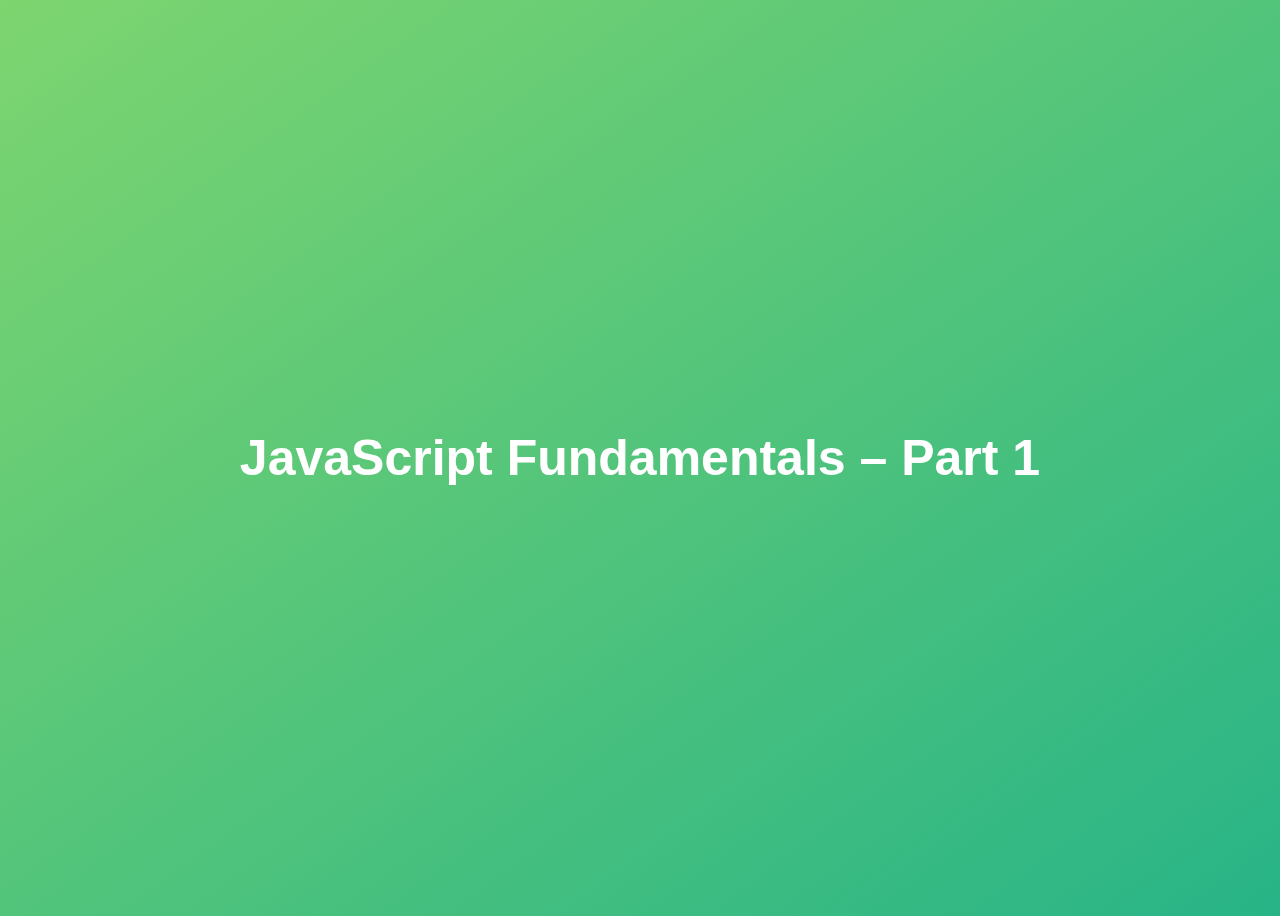
<file: JS-from_0_to_Hero/01-Fundamentals-Part-1/final/index.html>
<!DOCTYPE html>
<html lang="en">
<head>
    <meta charset="UTF-8"/>
    <meta name="viewport" content="width=device-width, initial-scale=1.0"/>
    <meta http-equiv="X-UA-Compatible" content="ie=edge"/>
    <title>JavaScript Fundamentals – Part 1</title>
    <style>
        body {
            height: 100vh;
            display: flex;
            align-items: center;
            background: linear-gradient(to top left, #28b487, #7dd56f);
        }

        h1 {
            font-family: sans-serif;
            font-size: 50px;
            line-height: 1.3;
            width: 100%;
            padding: 30px;
            text-align: center;
            color: white;
        }
    </style>
    <script src="coding_challenges.js"></script>
    <script src="assignments.js"></script>
    <script src="script.js"></script>
</head>
<body>
<h1>JavaScript Fundamentals – Part 1</h1>
</body>
</html>
</file>
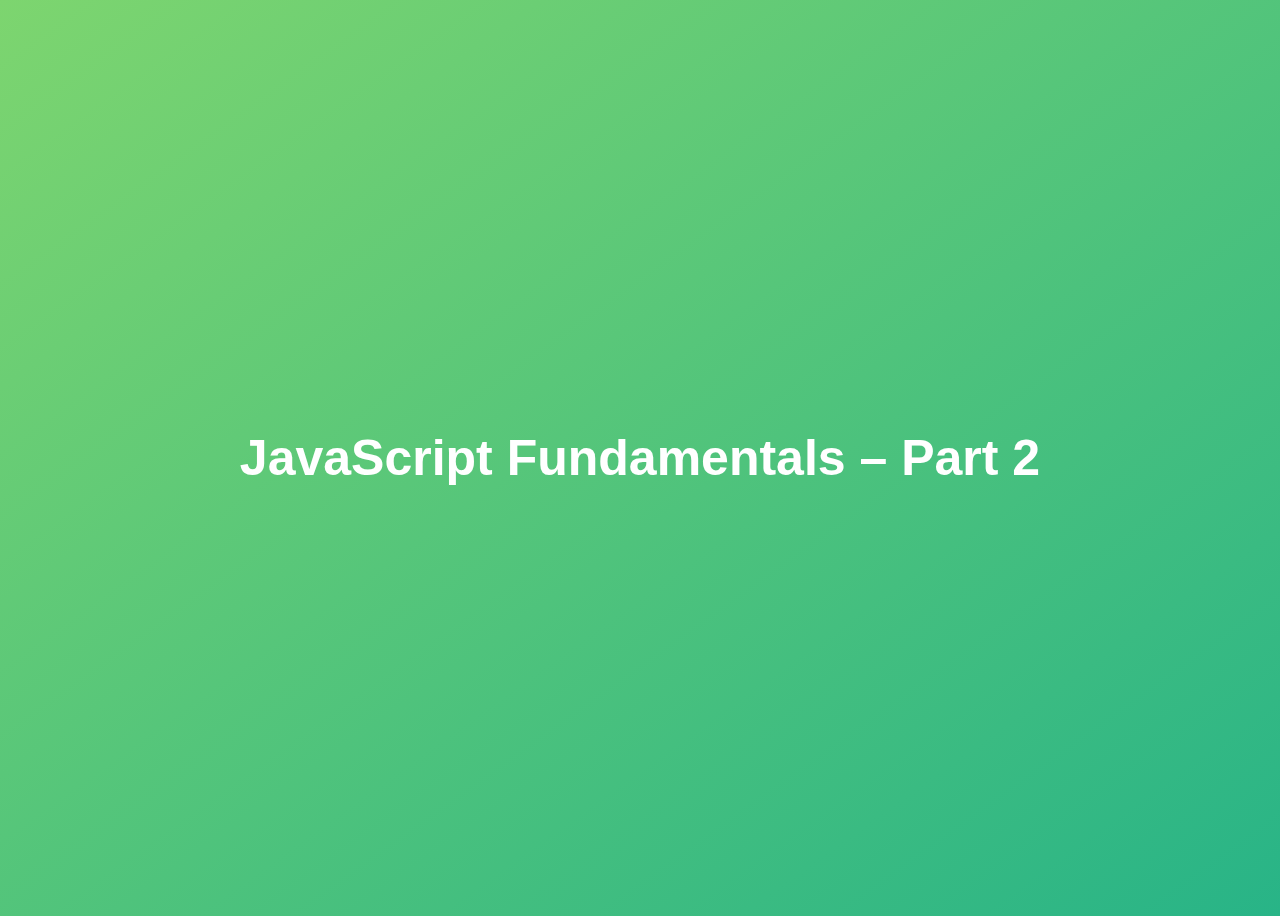
<file: JS-from_0_to_Hero/02-Fundamentals-Part-2/final/index.html>
<!DOCTYPE html>
<html lang="en">
  <head>
    <meta charset="UTF-8" />
    <meta name="viewport" content="width=device-width, initial-scale=1.0" />
    <meta http-equiv="X-UA-Compatible" content="ie=edge" />
    <title>JavaScript Fundamentals – Part 2</title>
    <style>
      body {
        height: 100vh;
        display: flex;
        align-items: center;
        background: linear-gradient(to top left, #28b487, #7dd56f);
      }
      h1 {
        font-family: sans-serif;
        font-size: 50px;
        line-height: 1.3;
        width: 100%;
        padding: 30px;
        text-align: center;
        color: white;
      }
    </style>
  </head>
  <body>
    <h1>JavaScript Fundamentals – Part 2</h1>
    <script src="script.js"></script>
  </body>
</html>
</file>
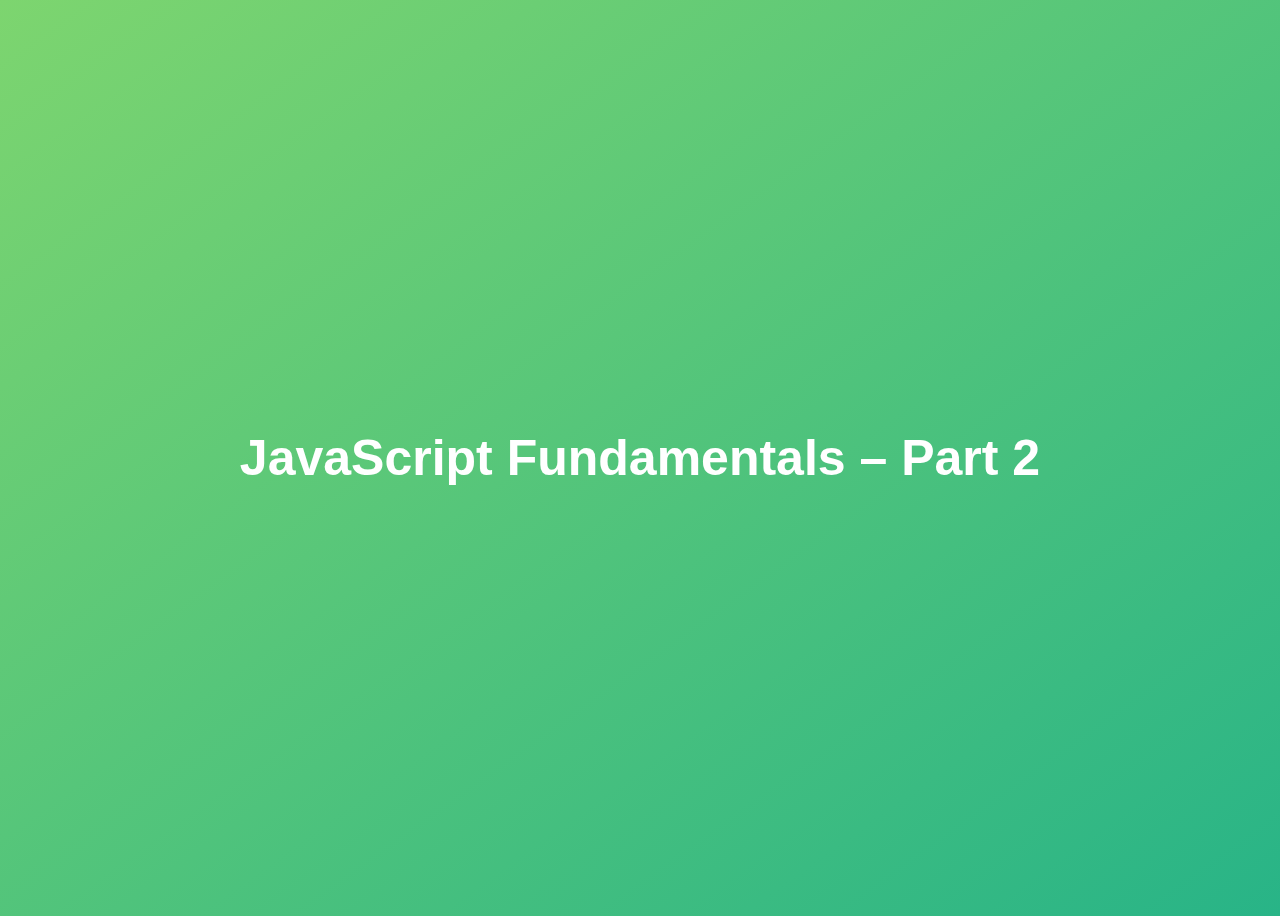
<file: JS-from_0_to_Hero/02-Fundamentals-Part-2/starter/index.html>
<!DOCTYPE html>
<html lang="en">
  <head>
    <meta charset="UTF-8" />
    <meta name="viewport" content="width=device-width, initial-scale=1.0" />
    <meta http-equiv="X-UA-Compatible" content="ie=edge" />
    <title>JavaScript Fundamentals – Part 2</title>
    <style>
      body {
        height: 100vh;
        display: flex;
        align-items: center;
        background: linear-gradient(to top left, #28b487, #7dd56f);
      }
      h1 {
        font-family: sans-serif;
        font-size: 50px;
        line-height: 1.3;
        width: 100%;
        padding: 30px;
        text-align: center;
        color: white;
      }
    </style>
  </head>
  <body>
    <h1>JavaScript Fundamentals – Part 2</h1>
    <script src="script.js"></script>
    <script src="coding_challenges.js"></script>
  </body>
</html>
</file>
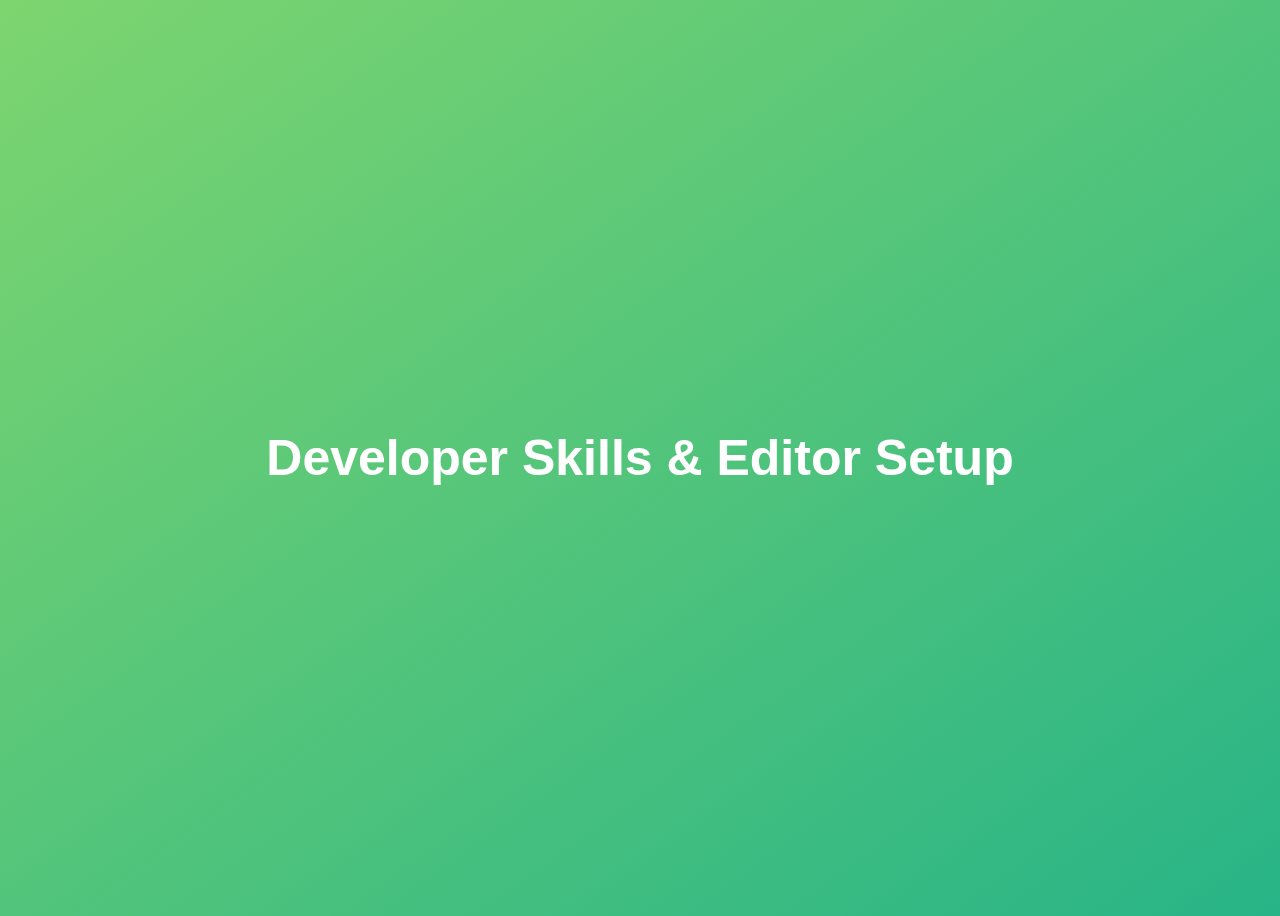
<file: JS-from_0_to_Hero/03-Developer-Skills/final/index.html>
<!DOCTYPE html>
<html lang="en">
  <head>
    <meta charset="UTF-8" />
    <meta name="viewport" content="width=device-width, initial-scale=1.0" />
    <meta http-equiv="X-UA-Compatible" content="ie=edge" />
    <title>Developer Skills & Editor Setup</title>
    <style>
      body {
        height: 100vh;
        display: flex;
        align-items: center;
        background: linear-gradient(to top left, #28b487, #7dd56f);
      }
      h1 {
        font-family: sans-serif;
        font-size: 50px;
        line-height: 1.3;
        width: 100%;
        padding: 30px;
        text-align: center;
        color: white;
      }
    </style>
  </head>
  <body>
    <h1>Developer Skills & Editor Setup</h1>
    <script src="script.js"></script>
  </body>
</html>
</file>
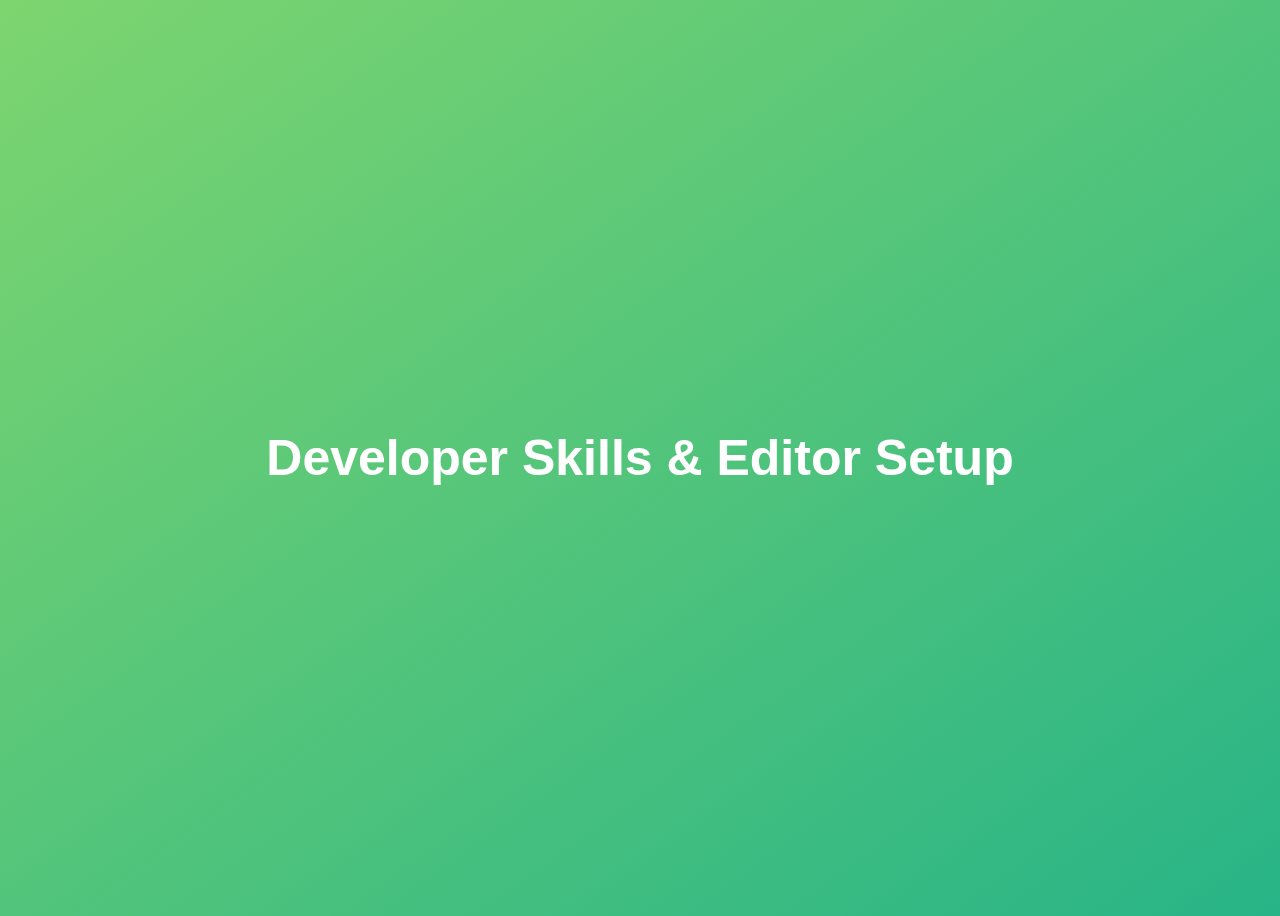
<file: JS-from_0_to_Hero/03-Developer-Skills/starter/index.html>
<!DOCTYPE html>
<html lang="en">
  <head>
    <meta charset="UTF-8" />
    <meta name="viewport" content="width=device-width, initial-scale=1.0" />
    <meta http-equiv="X-UA-Compatible" content="ie=edge" />
    <title>Developer Skills & Editor Setup</title>
    <style>
      body {
        height: 100vh;
        display: flex;
        align-items: center;
        background: linear-gradient(to top left, #28b487, #7dd56f);
      }
      h1 {
        font-family: sans-serif;
        font-size: 50px;
        line-height: 1.3;
        width: 100%;
        padding: 30px;
        text-align: center;
        color: white;
      }
    </style>
  </head>
  <body>
    <h1>Developer Skills & Editor Setup</h1>
    <script src="script.js"></script>
    <script src="coding_challenges.js"></script>
  </body>
</html>
</file>
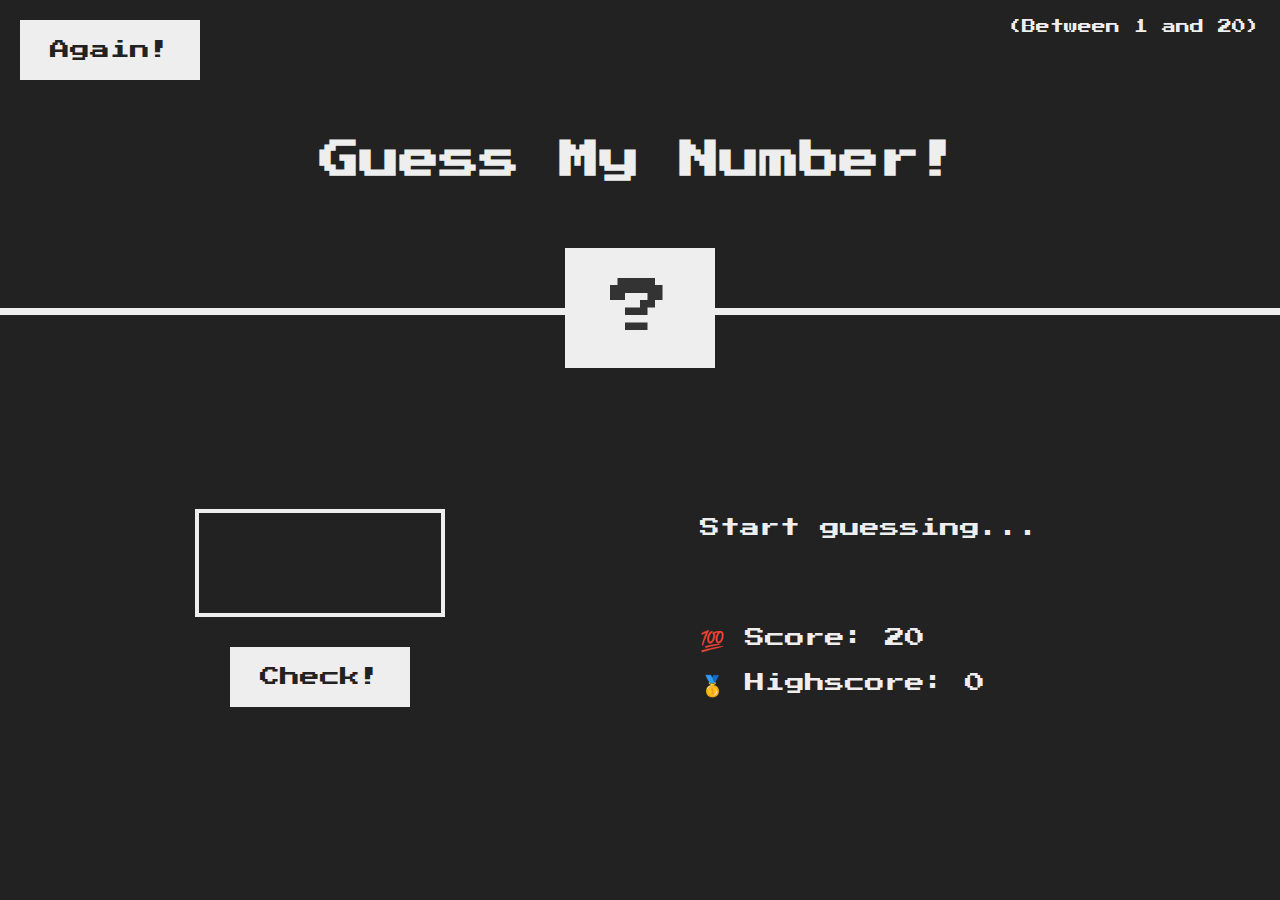
<file: JS-from_0_to_Hero/05-Guess-My-Number/final/index.html>
<!DOCTYPE html>
<html lang="en">
  <head>
    <meta charset="UTF-8" />
    <meta name="viewport" content="width=device-width, initial-scale=1.0" />
    <meta http-equiv="X-UA-Compatible" content="ie=edge" />
    <link rel="stylesheet" href="style.css" />
    <title>Guess My Number!</title>
  </head>
  <body>
    <header>
      <h1>Guess My Number!</h1>
      <p class="between">(Between 1 and 20)</p>
      <button class="btn again">Again!</button>
      <div class="number">?</div>
    </header>
    <main>
      <section class="left">
        <input type="number" class="guess" />
        <button class="btn check">Check!</button>
      </section>
      <section class="right">
        <p class="message">Start guessing...</p>
        <p class="label-score">💯 Score: <span class="score">20</span></p>
        <p class="label-highscore">
          🥇 Highscore: <span class="highscore">0</span>
        </p>
      </section>
    </main>
    <script src="script.js"></script>
  </body>
</html>
</file>
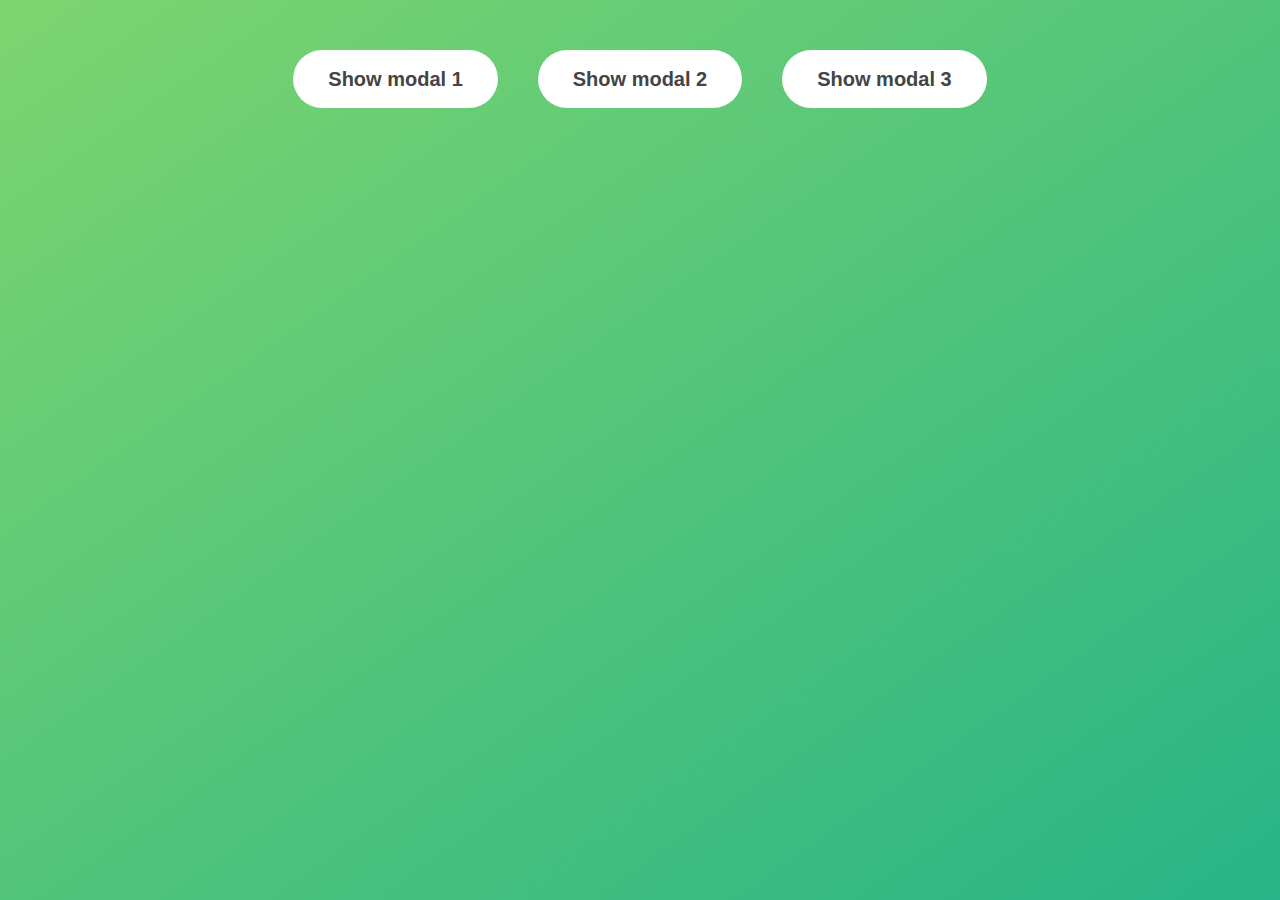
<file: JS-from_0_to_Hero/06-Modal/final/index.html>
<!DOCTYPE html>
<html lang="en">
  <head>
    <meta charset="UTF-8" />
    <meta name="viewport" content="width=device-width, initial-scale=1.0" />
    <meta http-equiv="X-UA-Compatible" content="ie=edge" />
    <link rel="stylesheet" href="style.css" />
    <title>Modal window</title>
  </head>
  <body>
    <button class="show-modal">Show modal 1</button>
    <button class="show-modal">Show modal 2</button>
    <button class="show-modal">Show modal 3</button>

    <div class="modal hidden">
      <button class="close-modal">&times;</button>
      <h1>I'm a modal window 😍</h1>
      <p>
        Lorem ipsum dolor sit amet, consectetur adipisicing elit, sed do eiusmod
        tempor incididunt ut labore et dolore magna aliqua. Ut enim ad minim
        veniam, quis nostrud exercitation ullamco laboris nisi ut aliquip ex ea
        commodo consequat. Duis aute irure dolor in reprehenderit in voluptate
        velit esse cillum dolore eu fugiat nulla pariatur. Excepteur sint
        occaecat cupidatat non proident, sunt in culpa qui officia deserunt
        mollit anim id est laborum.
      </p>
    </div>
    <div class="overlay hidden"></div>

    <script src="script.js"></script>
  </body>
</html>
</file>
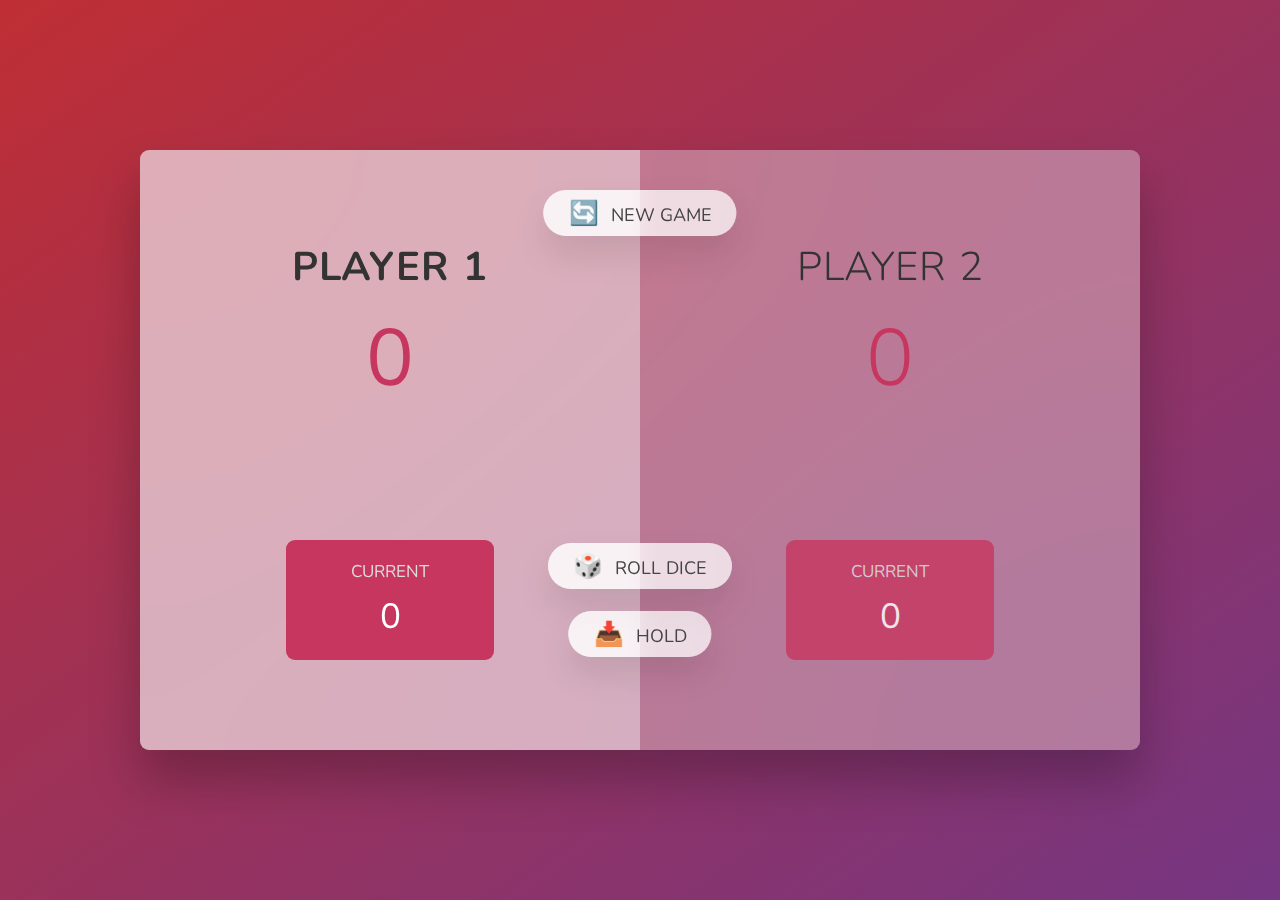
<file: JS-from_0_to_Hero/07-Pig-Game/final/index.html>
<!DOCTYPE html>
<html lang="en">
  <head>
    <meta charset="UTF-8" />
    <meta name="viewport" content="width=device-width, initial-scale=1.0" />
    <meta http-equiv="X-UA-Compatible" content="ie=edge" />
    <link rel="stylesheet" href="style.css" />
    <title>Pig Game</title>
  </head>
  <body>
    <main>
      <section class="player player--0 player--active">
        <h2 class="name" id="name--0">Player 1</h2>
        <p class="score" id="score--0">43</p>
        <div class="current">
          <p class="current-label">Current</p>
          <p class="current-score" id="current--0">0</p>
        </div>
      </section>
      <section class="player player--1">
        <h2 class="name" id="name--1">Player 2</h2>
        <p class="score" id="score--1">24</p>
        <div class="current">
          <p class="current-label">Current</p>
          <p class="current-score" id="current--1">0</p>
        </div>
      </section>

      <img src="dice-5.png" alt="Playing dice" class="dice" />
      <button class="btn btn--new">🔄 New game</button>
      <button class="btn btn--roll">🎲 Roll dice</button>
      <button class="btn btn--hold">📥 Hold</button>
    </main>
    <script src="script.js"></script>
  </body>
</html>
</file>
<file: JS-from_0_to_Hero/05-Guess-My-Number/final/style.css>
@import url('https://fonts.googleapis.com/css?family=Press+Start+2P&display=swap');

* {
  margin: 0;
  padding: 0;
  box-sizing: inherit;
}

html {
  font-size: 62.5%;
  box-sizing: border-box;
}

body {
  font-family: 'Press Start 2P', sans-serif;
  color: #eee;
  background-color: #222;
  /* background-color: #60b347; */
}

/* LAYOUT */
header {
  position: relative;
  height: 35vh;
  border-bottom: 7px solid #eee;
}

main {
  height: 65vh;
  color: #eee;
  display: flex;
  align-items: center;
  justify-content: space-around;
}

.left {
  width: 52rem;
  display: flex;
  flex-direction: column;
  align-items: center;
}

.right {
  width: 52rem;
  font-size: 2rem;
}

/* ELEMENTS STYLE */
h1 {
  font-size: 4rem;
  text-align: center;
  position: absolute;
  width: 100%;
  top: 52%;
  left: 50%;
  transform: translate(-50%, -50%);
}

.number {
  background: #eee;
  color: #333;
  font-size: 6rem;
  width: 15rem;
  padding: 3rem 0rem;
  text-align: center;
  position: absolute;
  bottom: 0;
  left: 50%;
  transform: translate(-50%, 50%);
}

.between {
  font-size: 1.4rem;
  position: absolute;
  top: 2rem;
  right: 2rem;
}

.again {
  position: absolute;
  top: 2rem;
  left: 2rem;
}

.guess {
  background: none;
  border: 4px solid #eee;
  font-family: inherit;
  color: inherit;
  font-size: 5rem;
  padding: 2.5rem;
  width: 25rem;
  text-align: center;
  display: block;
  margin-bottom: 3rem;
}

.btn {
  border: none;
  background-color: #eee;
  color: #222;
  font-size: 2rem;
  font-family: inherit;
  padding: 2rem 3rem;
  cursor: pointer;
}

.btn:hover {
  background-color: #ccc;
}

.message {
  margin-bottom: 8rem;
  height: 3rem;
}

.label-score {
  margin-bottom: 2rem;
}
</file>
<file: JS-from_0_to_Hero/06-Modal/final/style.css>
* {
  margin: 0;
  padding: 0;
  box-sizing: inherit;
}

html {
  font-size: 62.5%;
  box-sizing: border-box;
}

body {
  font-family: sans-serif;
  color: #333;
  line-height: 1.5;
  height: 100vh;
  position: relative;
  display: flex;
  align-items: flex-start;
  justify-content: center;
  background: linear-gradient(to top left, #28b487, #7dd56f);
}

.show-modal {
  font-size: 2rem;
  font-weight: 600;
  padding: 1.75rem 3.5rem;
  margin: 5rem 2rem;
  border: none;
  background-color: #fff;
  color: #444;
  border-radius: 10rem;
  cursor: pointer;
}

.close-modal {
  position: absolute;
  top: 1.2rem;
  right: 2rem;
  font-size: 5rem;
  color: #333;
  cursor: pointer;
  border: none;
  background: none;
}

h1 {
  font-size: 2.5rem;
  margin-bottom: 2rem;
}

p {
  font-size: 1.8rem;
}

/* -------------------------- */
/* CLASSES TO MAKE MODAL WORK */
.hidden {
  display: none;
}

.modal {
  position: absolute;
  top: 50%;
  left: 50%;
  transform: translate(-50%, -50%);
  width: 70%;

  background-color: white;
  padding: 6rem;
  border-radius: 5px;
  box-shadow: 0 3rem 5rem rgba(0, 0, 0, 0.3);
  z-index: 10;
}

.overlay {
  position: absolute;
  top: 0;
  left: 0;
  width: 100%;
  height: 100%;
  background-color: rgba(0, 0, 0, 0.6);
  backdrop-filter: blur(3px);
  z-index: 5;
}
</file>
<file: JS-from_0_to_Hero/07-Pig-Game/final/style.css>
@import url('https://fonts.googleapis.com/css2?family=Nunito&display=swap');

* {
  margin: 0;
  padding: 0;
  box-sizing: inherit;
}

html {
  font-size: 62.5%;
  box-sizing: border-box;
}

body {
  font-family: 'Nunito', sans-serif;
  font-weight: 400;
  height: 100vh;
  color: #333;
  background-image: linear-gradient(to top left, #753682 0%, #bf2e34 100%);
  display: flex;
  align-items: center;
  justify-content: center;
}

/* LAYOUT */
main {
  position: relative;
  width: 100rem;
  height: 60rem;
  background-color: rgba(255, 255, 255, 0.35);
  backdrop-filter: blur(200px);
  filter: blur();
  box-shadow: 0 3rem 5rem rgba(0, 0, 0, 0.25);
  border-radius: 9px;
  overflow: hidden;
  display: flex;
}

.player {
  flex: 50%;
  padding: 9rem;
  display: flex;
  flex-direction: column;
  align-items: center;
  transition: all 0.75s;
}

/* ELEMENTS */
.name {
  position: relative;
  font-size: 4rem;
  text-transform: uppercase;
  letter-spacing: 1px;
  word-spacing: 2px;
  font-weight: 300;
  margin-bottom: 1rem;
}

.score {
  font-size: 8rem;
  font-weight: 300;
  color: #c7365f;
  margin-bottom: auto;
}

.player--active {
  background-color: rgba(255, 255, 255, 0.4);
}
.player--active .name {
  font-weight: 700;
}
.player--active .score {
  font-weight: 400;
}

.player--active .current {
  opacity: 1;
}

.current {
  background-color: #c7365f;
  opacity: 0.8;
  border-radius: 9px;
  color: #fff;
  width: 65%;
  padding: 2rem;
  text-align: center;
  transition: all 0.75s;
}

.current-label {
  text-transform: uppercase;
  margin-bottom: 1rem;
  font-size: 1.7rem;
  color: #ddd;
}

.current-score {
  font-size: 3.5rem;
}

/* ABSOLUTE POSITIONED ELEMENTS */
.btn {
  position: absolute;
  left: 50%;
  transform: translateX(-50%);
  color: #444;
  background: none;
  border: none;
  font-family: inherit;
  font-size: 1.8rem;
  text-transform: uppercase;
  cursor: pointer;
  font-weight: 400;
  transition: all 0.2s;

  background-color: white;
  background-color: rgba(255, 255, 255, 0.6);
  backdrop-filter: blur(10px);

  padding: 0.7rem 2.5rem;
  border-radius: 50rem;
  box-shadow: 0 1.75rem 3.5rem rgba(0, 0, 0, 0.1);
}

.btn::first-letter {
  font-size: 2.4rem;
  display: inline-block;
  margin-right: 0.7rem;
}

.btn--new {
  top: 4rem;
}
.btn--roll {
  top: 39.3rem;
}
.btn--hold {
  top: 46.1rem;
}

.btn:active {
  transform: translate(-50%, 3px);
  box-shadow: 0 1rem 2rem rgba(0, 0, 0, 0.15);
}

.btn:focus {
  outline: none;
}

.dice {
  position: absolute;
  left: 50%;
  top: 16.5rem;
  transform: translateX(-50%);
  height: 10rem;
  box-shadow: 0 2rem 5rem rgba(0, 0, 0, 0.2);
}

.player--winner {
  background-color: #2f2f2f;
}

.player--winner .name {
  font-weight: 700;
  color: #c7365f;
}

.hidden {
  display: none;
}
</file>
